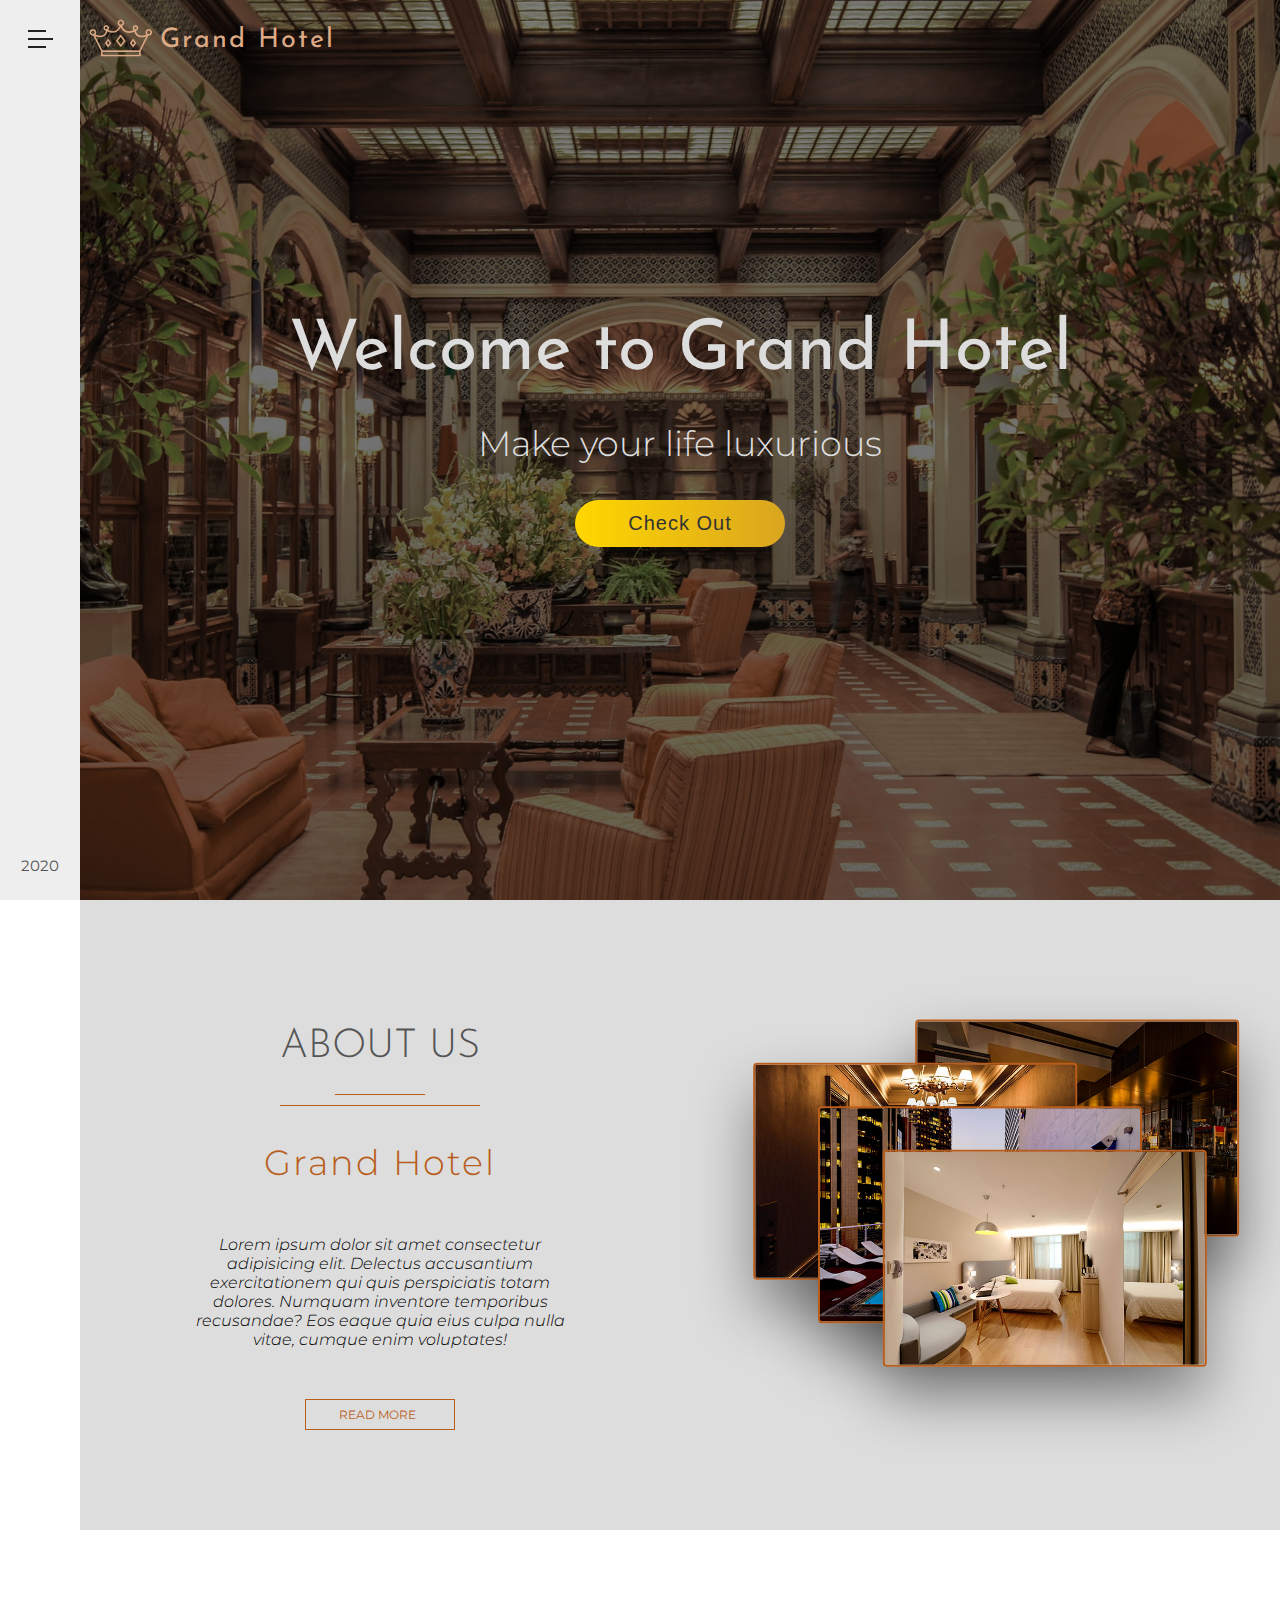
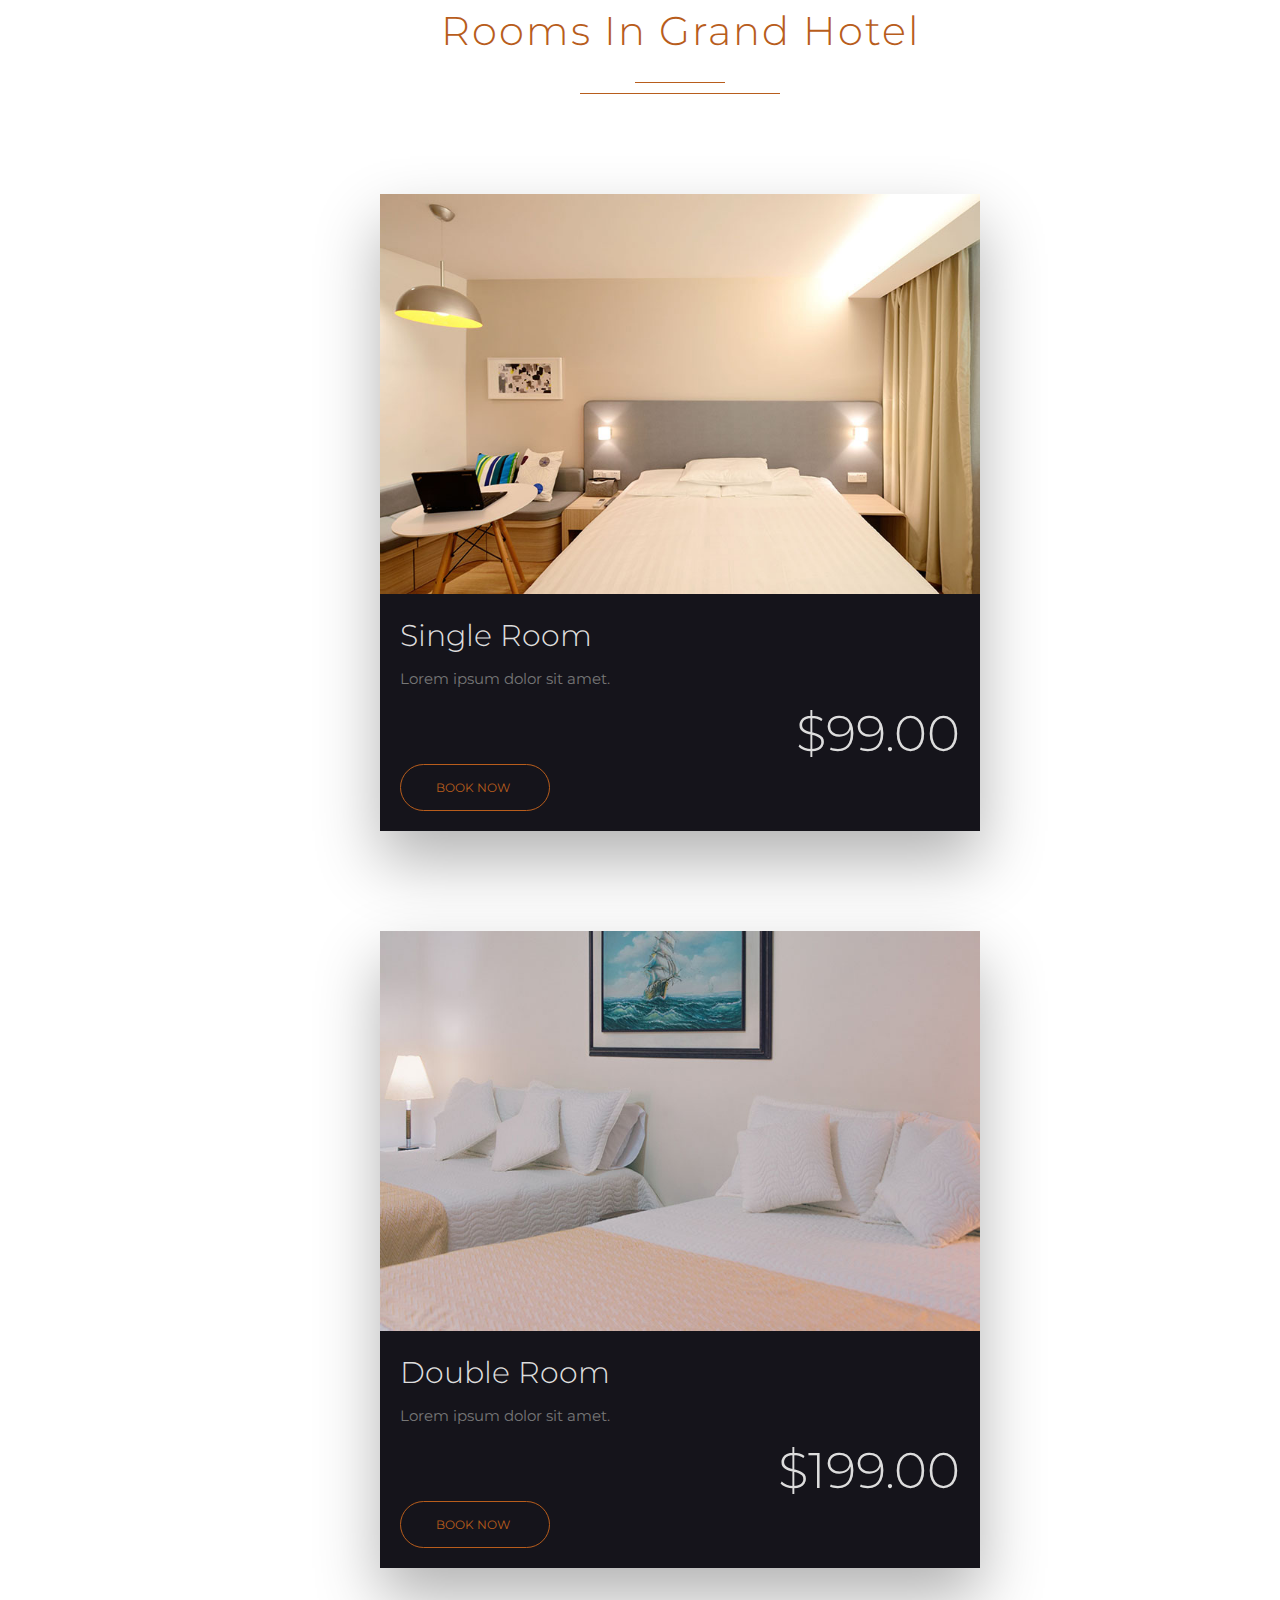
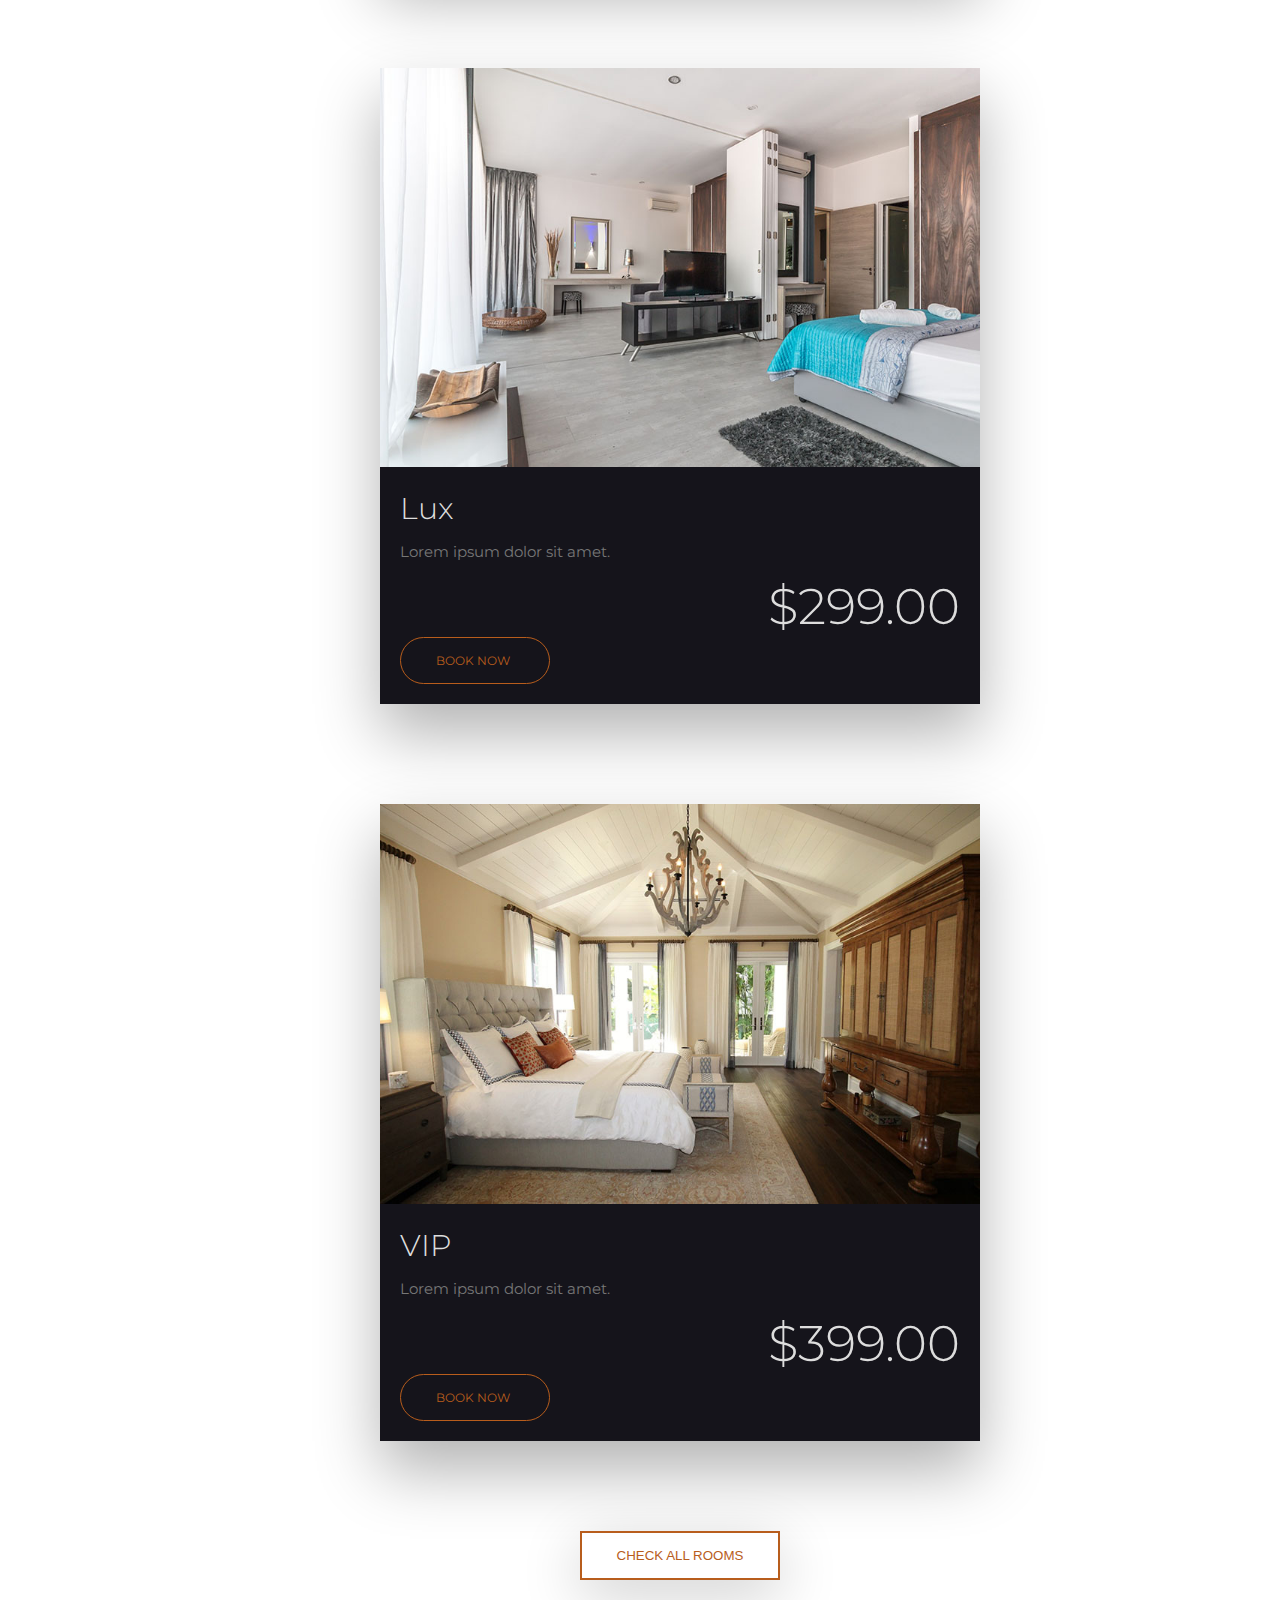
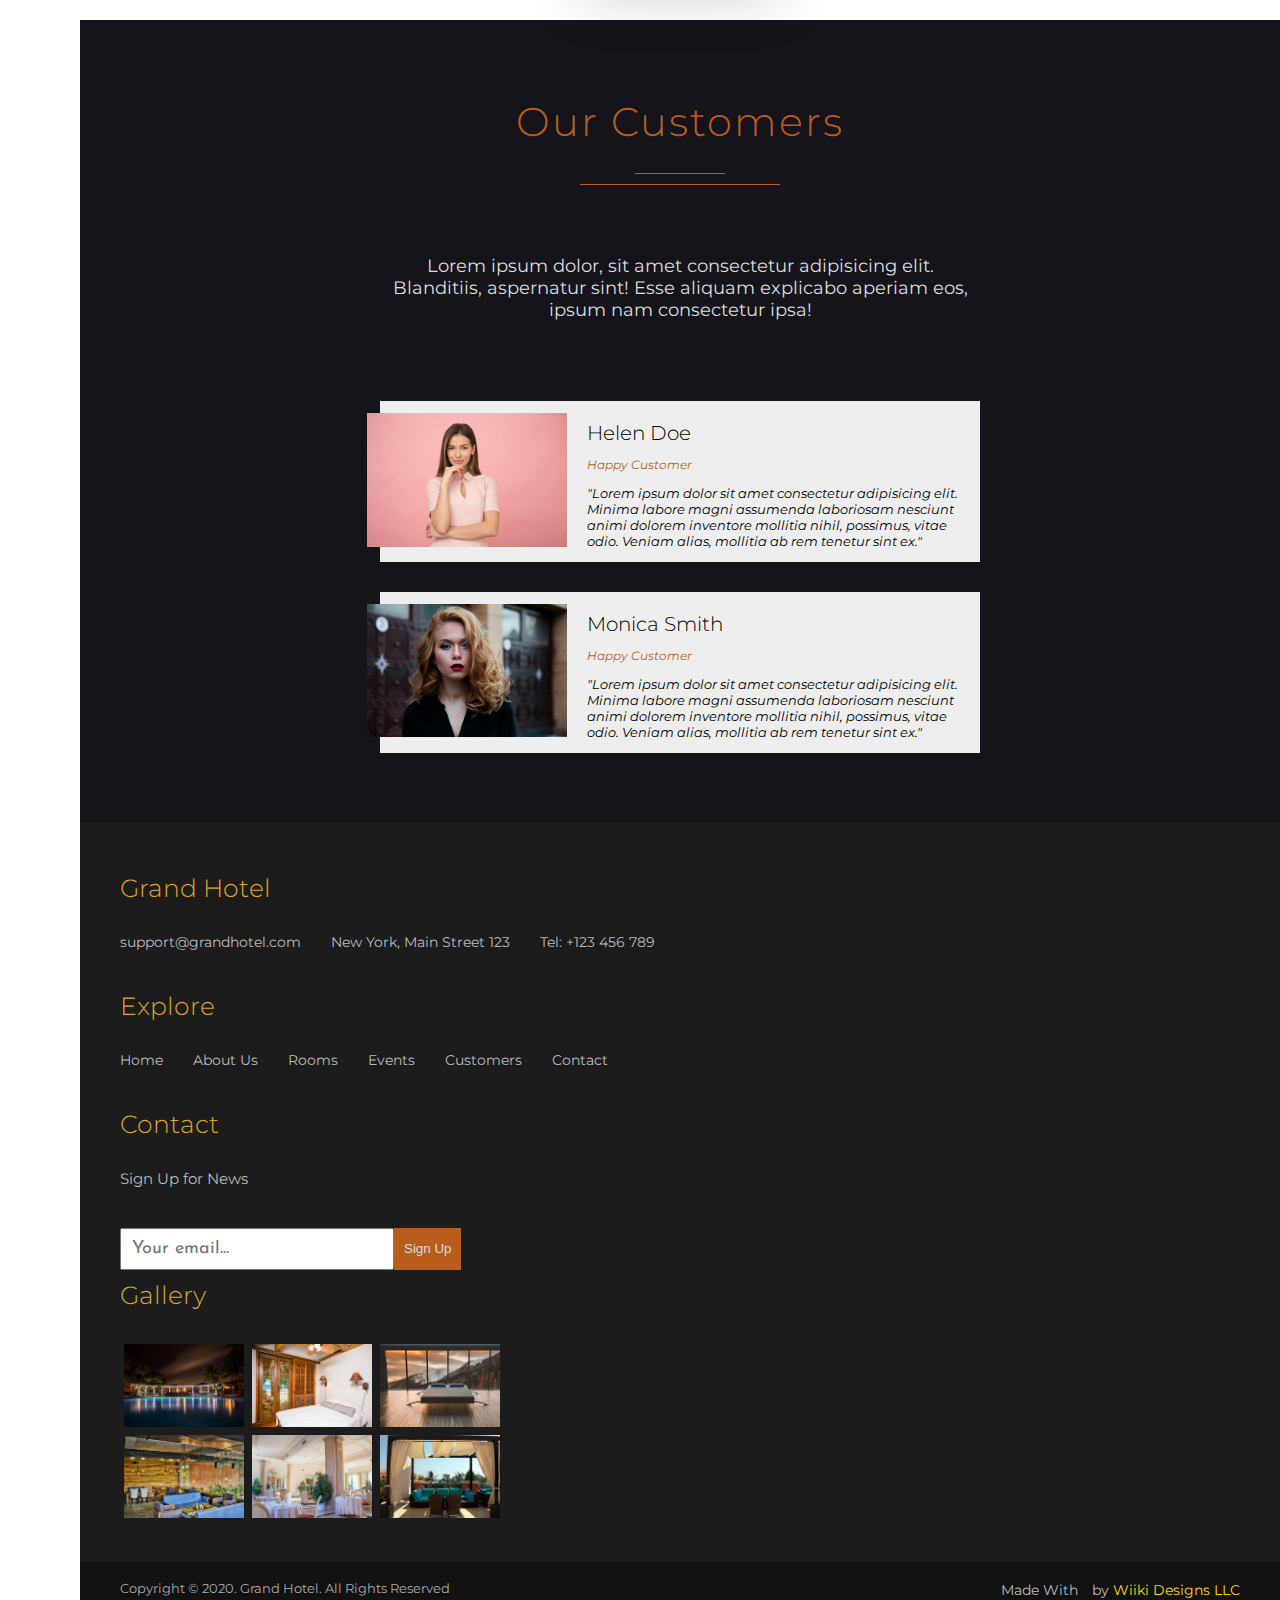
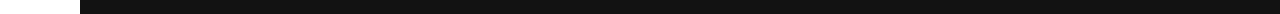
<file: GrandHotel/home/index.html>
<!DOCTYPE html>
<html lang="en">
<head>
    <meta charset="UTF-8">
    <meta name="viewport" content="width=device-width, initial-scale=1.0">
    <meta http-equiv="X-UA-Compatible" content="ie=edge">
    <title>Grand Hotel</title>
    <link rel="shortcut icon" type="image/png" href="img/crown.png">
    <link rel="stylesheet" href="https://use.fontawesome.com/releases/v5.2.0/css/all.css" integrity="sha384-hWVjflwFxL6sNzntih27bfxkr27PmbbK/iSvJ+a4+0owXq79v+lsFkW54bOGbiDQ" crossorigin="anonymous">
    <link href="https://fonts.googleapis.com/css?family=Montserrat:100,100i,200,200i,300,300i,400,400i,500,500i,600,600i,700" rel="stylesheet">
    <link href="https://fonts.googleapis.com/css?family=Josefin+Sans:100,100i,300,300i,400,400i,600,600i,700,700i" rel="stylesheet">
    <link rel="stylesheet" href="css/style.css">
</head>
<body>

    <!-- navbar  -->
    <div class="navbar">

        <input type="checkbox" class="checkbox" id="click" hidden>

        <!-- sidebar -->
        <div class="sidebar">
            <label for="click">
                <div class="menu-icon">
                    <div class="line line-1"></div>
                    <div class="line line-2"></div>
                    <div class="line line-3"></div>
                </div>
            </label>

            <ul class="social-icons-list">
                <li>
                    <a href="#" class="social-link"><i class="fab fa-facebook-f"></i></a>
                </li>
                <li>
                    <a href="#" class="social-link"><i class="fab fa-twitter"></i></a>
                </li>
                <li>
                    <a href="#" class="social-link"><i class="fab fa-google-plus-g"></i></a>
                </li>
                <li>
                    <a href="#" class="social-link"><i class="fab fa-instagram"></i></a>
                </li>
            </ul>

            <div class="year">
                <p>2020</p>
            </div>
        </div>
        <!-- end of sidebar -->

        <!-- navigation -->
        <nav class="navigation">
            <div class="navigation-header">
                <h1 class="navigation-heading">Grand Hotel</h1>

                <form class="navigation-search">
                    <input type="text" class="navigation-search-input" placeholder="Search...">
                    <button class="navigation-search-btn">
                        <i class="fas fa-search"></i>
                    </button>
                </form>
            </div>

            <ul class="navigation-list">
                <li class="navigation-item">
                    <a href="#home-section" class="navigation-link">home</a>
                </li>
                <li class="navigation-item">
                    <a href="#about-us-section" class="navigation-link">about us</a>
                </li>
                <li class="navigation-item">
                    <a href="#rooms-section" class="navigation-link">rooms</a>
                </li>
                <li class="navigation-item">
                    <a href="../pages/events.html" class="navigation-link">events</a>
                </li>
                <li class="navigation-item">
                    <a href="#customers-section" class="navigation-link">customers</a>
                </li>
                <li class="navigation-item">
                    <a href="#footer" class="navigation-link">contact</a>
                </li>
            </ul>

            <div class="copyright">
                <p>&copy; 2020. Grand Hotel. All Rights Reserved Wiiki Designs</p>
            </div>
        </nav>
        <!-- end of navigation -->
    </div>
    <!-- end of navbar  -->

    <!-- header -->
    <header class="header">
        <div class="brand">
            <div>
                <img src="img/crown.png" width="80">
            </div>
            <h3 class="hotel-heading">Grand Hotel</h3>
        </div>

        <div id="home-section" class="banner">
            <h1 class="banner-heading">Welcome to Grand Hotel</h1>
            <p class="banner-paragraph">Make your life luxurious</p>
            <button class="banner-button">Check Out</button>
        </div>
    </header>
    <!-- end of header -->

    <!-- about us -->
    <section id="about-us-section" class="about-us">
        <div class="about-us-content">
            <h1 class="about-us-heading">About Us</h1>
            <div class="underline">
                <div class="small-underline"></div>
                <div class="big-underline"></div>
            </div>
            <h3 class="sub-heading">Grand Hotel</h3>
            <p class="about-us-paragraph">Lorem ipsum dolor sit amet consectetur adipisicing elit. Delectus accusantium exercitationem qui quis perspiciatis totam dolores. Numquam inventore temporibus recusandae? Eos eaque quia eius culpa nulla vitae, cumque enim voluptates!</p>
            <button class="about-us-btn">
                Read More
                <i class="fas fa-angle-double-right btn-arrow"></i>
            </button>
        </div>

        <div class="about-us-images">
            <img src="img/about-us-img-1.jpeg" class="image image-1">
            <img src="img/about-us-img-2.jpeg" class="image image-2">
            <img src="img/about-us-img-3.jpeg" class="image image-3">
            <img src="img/about-us-img-4.jpeg" class="image image-4">
        </div>
    </section>
    <!-- end of about us -->

    <!-- rooms -->
    <section id="rooms-section" class="rooms">
        <div class="common-header">
            <h1 class="common-heading">Rooms In Grand Hotel</h1>
            <div class="underline">
                <div class="small-underline"></div>
                <div class="big-underline"></div>
            </div>
        </div>

        <div class="rooms-cards-wrapper">
            <div class="room-card">
                <img src="img/single-room.jpeg" class="room-img">
                <div class="room-card-content">
                    <h4 class="room-card-heading">Single Room</h4>
                    <p class="room-card-paragraph">Lorem ipsum dolor sit amet.</p>
                    <p class="room-price">$99.00</p>
                    <button class="room-card-btn">
                        Book Now
                        <i class="fas fa-angle-double-right btn-arrow"></i>
                    </button>
                </div>
            </div>
            <div class="room-card">
                <img src="img/double-room.jpeg" class="room-img">
                <div class="room-card-content">
                    <h4 class="room-card-heading">Double Room</h4>
                    <p class="room-card-paragraph">Lorem ipsum dolor sit amet.</p>
                    <p class="room-price">$199.00</p>
                    <button class="room-card-btn">
                        Book Now
                        <i class="fas fa-angle-double-right btn-arrow"></i>
                    </button>
                </div>
            </div>
            <div class="room-card">
                <img src="img/lux.jpeg" class="room-img">
                <div class="room-card-content">
                    <h4 class="room-card-heading">Lux</h4>
                    <p class="room-card-paragraph">Lorem ipsum dolor sit amet.</p>
                    <p class="room-price">$299.00</p>
                    <button class="room-card-btn">
                        Book Now
                        <i class="fas fa-angle-double-right btn-arrow"></i>
                    </button>
                </div>
            </div>
            <div class="room-card">
                <img src="img/vip.jpeg" class="room-img">
                <div class="room-card-content">
                    <h4 class="room-card-heading">VIP</h4>
                    <p class="room-card-paragraph">Lorem ipsum dolor sit amet.</p>
                    <p class="room-price">$399.00</p>
                    <button class="room-card-btn">
                        Book Now
                        <i class="fas fa-angle-double-right btn-arrow"></i>
                    </button>
                </div>
            </div>
        </div>

        <div class="rooms-btn-wrapper">
            <button class="rooms-btn">Check All Rooms</button>
        </div>
    </section>
    <!-- end of rooms -->

    <!-- customers -->
    <section id="customers-section" class="customers">
        <div class="common-header">
            <h1 class="common-heading">Our Customers</h1>
            <div class="underline">
                <div class="small-underline"></div>
                <div class="big-underline"></div>
            </div>
        </div>

        <p class="customers-paragraph">Lorem ipsum dolor, sit amet consectetur adipisicing elit. Blanditiis, aspernatur sint! Esse aliquam explicabo aperiam eos, ipsum nam consectetur ipsa!</p>

        <div class="customers-card-wrapper">
            <div class="customer-card">
                <div class="customer-image-wrapper">
                    <img src="img/customer-1.jpeg" class="customer-image">
                </div>
                <div class="customer-info">
                    <h3 class="customer-fullname">Helen Doe</h3>
                    <p class="customer-paragraph-1">Happy Customer</p>
                    <p class="customer-paragraph-2">"Lorem ipsum dolor sit amet consectetur adipisicing elit. Minima labore magni assumenda laboriosam nesciunt animi dolorem inventore mollitia nihil, possimus, vitae odio. Veniam alias, mollitia ab rem tenetur sint ex."</p>
                </div>
            </div>
            <div class="customer-card">
                <div class="customer-image-wrapper">
                    <img src="img/customer-2.jpeg" class="customer-image">
                </div>
                <div class="customer-info">
                    <h3 class="customer-fullname">Monica Smith</h3>
                    <p class="customer-paragraph-1">Happy Customer</p>
                    <p class="customer-paragraph-2">"Lorem ipsum dolor sit amet consectetur adipisicing elit. Minima labore magni assumenda laboriosam nesciunt animi dolorem inventore mollitia nihil, possimus, vitae odio. Veniam alias, mollitia ab rem tenetur sint ex."</p>
                </div>
            </div>
        </div>
    </section>
    <!-- end of customers -->

    <!-- footer -->
    <footer id="footer" class="footer">
        <div class="main-part">
            <div class="footer-list-wrapper">
                <h3 class="footer-heading">Grand Hotel</h3>
                <ul class="footer-list">
                    <li class="footer-list-item">
                        <a href="#" class="footer-list-link">
                            support@grandhotel.com
                        </a>
                    </li>
                    <li class="footer-list-item">
                        <a href="#" class="footer-list-link">
                            New York, Main Street 123
                        </a>
                    </li>
                    <li class="footer-list-item">
                        <a href="#" class="footer-list-link">
                            Tel: +123 456 789
                        </a>
                    </li>
                </ul>
            </div>

            <div class="footer-list-wrapper">
                <h3 class="footer-heading">Explore</h3>
                <ul class="footer-list">
                    <li class="footer-list-item">
                        <a href="#" class="footer-list-link">
                            Home
                        </a>
                    </li>
                    <li class="footer-list-item">
                        <a href="#" class="footer-list-link">
                            About Us
                        </a>
                    </li>
                    <li class="footer-list-item">
                        <a href="#" class="footer-list-link">
                           Rooms
                        </a>
                    </li>
                    <li class="footer-list-item">
                        <a href="#" class="footer-list-link">
                           Events
                        </a>
                    </li>
                    <li class="footer-list-item">
                        <a href="#" class="footer-list-link">
                            Customers
                        </a>
                    </li>
                    <li class="footer-list-item">
                        <a href="#" class="footer-list-link">
                            Contact
                        </a>
                    </li>
                </ul>
            </div>

            <div class="contact">
                <h3 class="footer-heading">Contact</h3>
                <p>Sign Up for News</p>
                <form class="footer-form">
                    <input type="text" class="footer-input" placeholder="Your email...">
                    <button class="footer-btn">Sign Up</button>
                </form>
            </div>

            <div class="gallery">
                <h3 class="footer-heading">Gallery</h3>
                <div class="gallery-images">
                    <div class="image-wrapper">
                        <img src="img/gallery-img-1.jpeg" class="footer-image">
                    </div>
                    <div class="image-wrapper">
                        <img src="img/gallery-img-2.jpeg" class="footer-image">
                    </div>
                    <div class="image-wrapper">
                        <img src="img/gallery-img-3.jpeg" class="footer-image">
                    </div>
                    <div class="image-wrapper">
                        <img src="img/gallery-img-4.jpeg" class="footer-image">
                    </div>
                    <div class="image-wrapper">
                        <img src="img/gallery-img-5.jpeg" class="footer-image">
                    </div>
                    <div class="image-wrapper">
                        <img src="img/gallery-img-6.jpeg" class="footer-image">
                    </div>
                </div>
            </div>
        </div>

        <div class="creator-part">
            <div class="copyright-text">
                <p>Copyright &copy; 2020. Grand Hotel. All Rights Reserved</p>
            </div>

            <div class="text-right">
                <p>Made With <i class="fas fa-heart"></i> by <span>Wiiki Designs LLC</span></p>
            </div>
        </div>
    </footer>
    <!-- end of footer -->
</body>
</html>
</file>
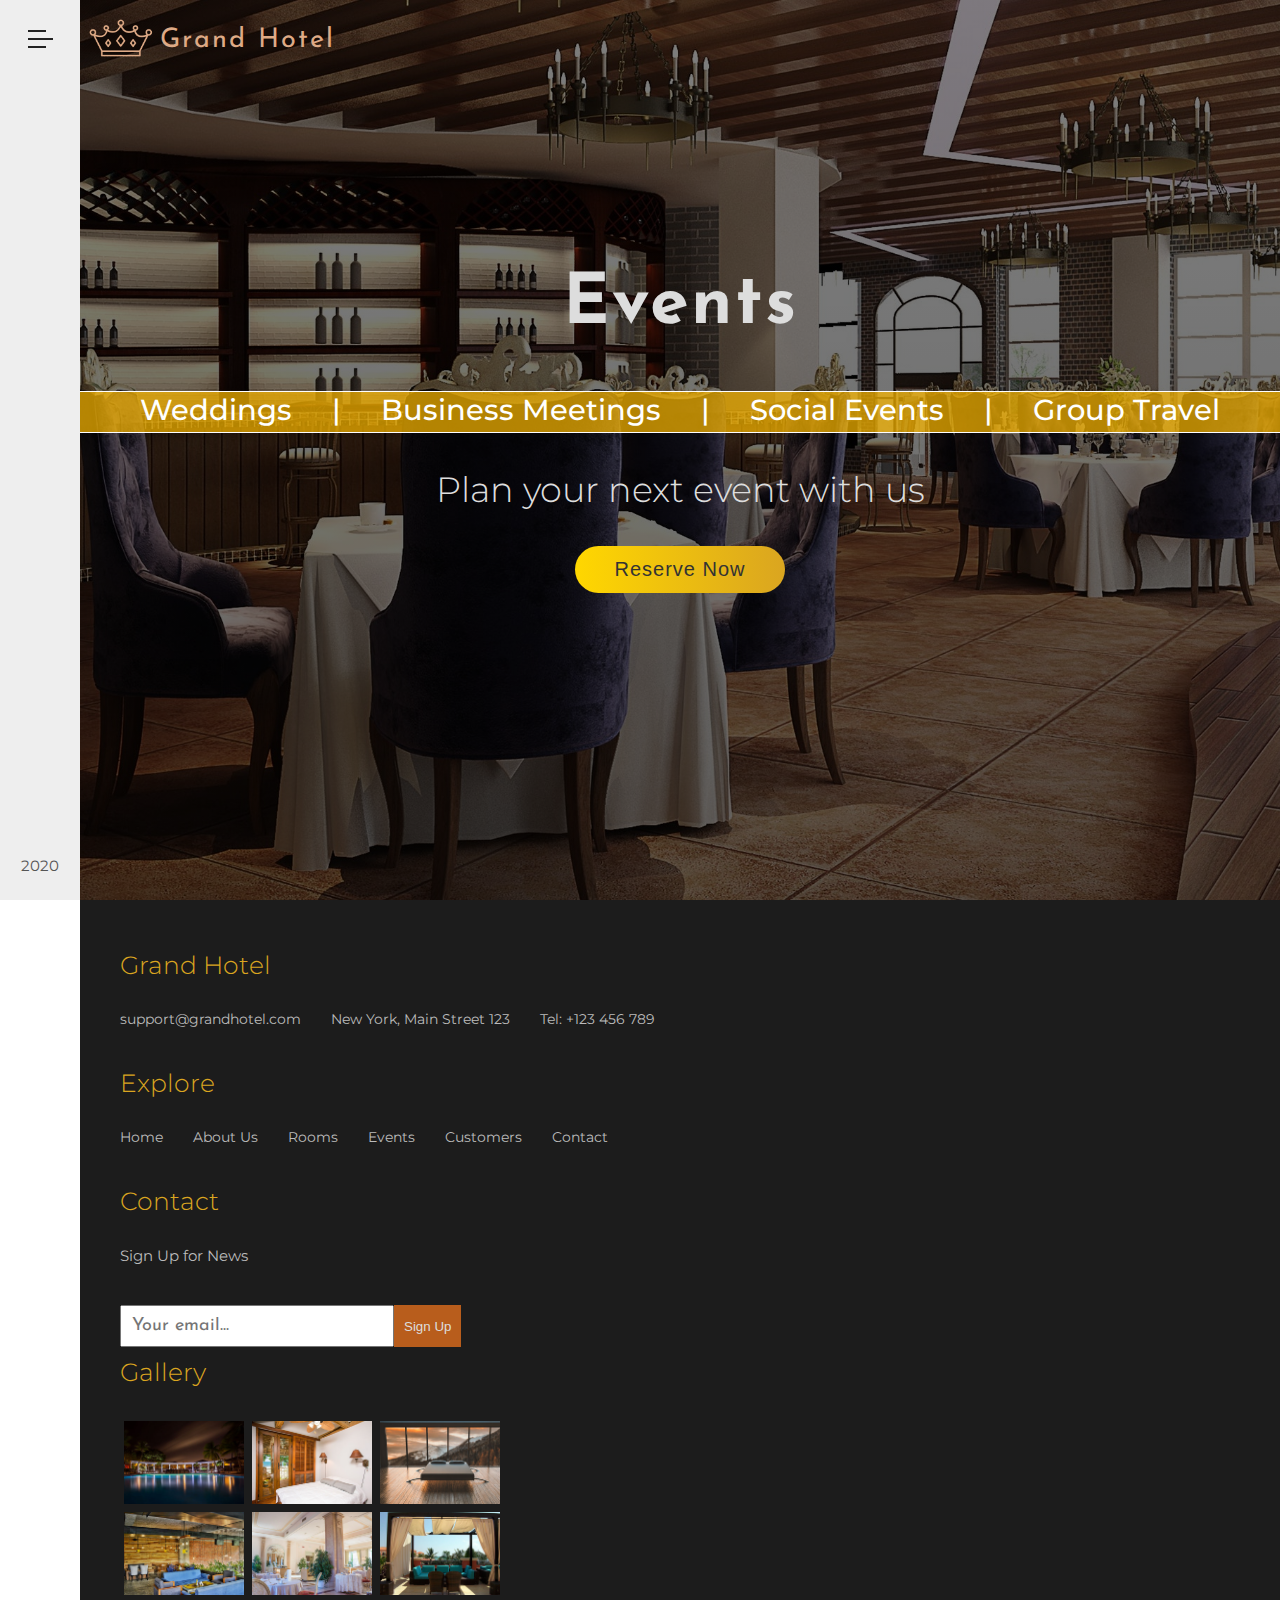
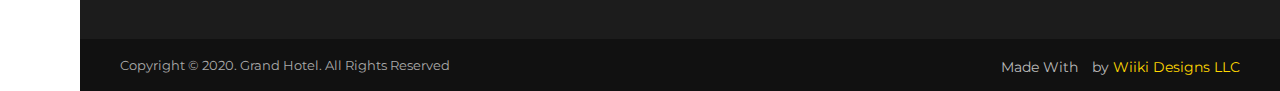
<file: GrandHotel/pages/events.html>
<!DOCTYPE html>
<html lang="en">
<head>
    <meta charset="UTF-8">
    <meta name="viewport" content="width=device-width, initial-scale=1.0">
    <meta http-equiv="X-UA-Compatible" content="ie=edge">
    <title>Grand Hotel</title>
    <link rel="shortcut icon" type="image/png" href="img/crown.png">
    <link rel="stylesheet" href="https://use.fontawesome.com/releases/v5.2.0/css/all.css" integrity="sha384-hWVjflwFxL6sNzntih27bfxkr27PmbbK/iSvJ+a4+0owXq79v+lsFkW54bOGbiDQ" crossorigin="anonymous">
    <link href="https://fonts.googleapis.com/css?family=Montserrat:100,100i,200,200i,300,300i,400,400i,500,500i,600,600i,700" rel="stylesheet">
    <link href="https://fonts.googleapis.com/css?family=Josefin+Sans:100,100i,300,300i,400,400i,600,600i,700,700i" rel="stylesheet">
    <link rel="stylesheet" href="css/style.css">
</head>
<body>
  <!-- navbar  -->
  <div class="navbar">

      <input type="checkbox" class="checkbox" id="click" hidden>

      <!-- sidebar -->
      <div class="sidebar">
          <label for="click">
              <div class="menu-icon">
                  <div class="line line-1"></div>
                  <div class="line line-2"></div>
                  <div class="line line-3"></div>
              </div>
          </label>

          <ul class="social-icons-list">
              <li>
                  <a href="#" class="social-link"><i class="fab fa-facebook-f"></i></a>
              </li>
              <li>
                  <a href="#" class="social-link"><i class="fab fa-twitter"></i></a>
              </li>
              <li>
                  <a href="#" class="social-link"><i class="fab fa-google-plus-g"></i></a>
              </li>
              <li>
                  <a href="#" class="social-link"><i class="fab fa-instagram"></i></a>
              </li>
          </ul>

          <div class="year">
              <p>2020</p>
          </div>
      </div>
      <!-- end of sidebar -->

      <!-- navigation -->
      <nav class="navigation">
          <div class="navigation-header">
              <h1 class="navigation-heading">Grand Hotel</h1>

              <form class="navigation-search">
                  <input type="text" class="navigation-search-input" placeholder="Search...">
                  <button class="navigation-search-btn">
                      <i class="fas fa-search"></i>
                  </button>
              </form>
          </div>

          <ul class="navigation-list">
              <li class="navigation-item">
                  <a href="../home/index.html" class="navigation-link">back</a>
              </li>

          </ul>

          <div class="copyright">
              <p>&copy; 2020. Grand Hotel. All Rights Reserved Wiiki Designs</p>
          </div>
      </nav>
      <!-- end of navigation -->
  </div>
  <!-- end of navbar  -->

  <!-- header -->
  <header class="header">
      <div class="brand">
          <div>
              <img src="img/crown.png" width="80">
          </div>
          <h3 class="hotel-heading">Grand Hotel</h3>
      </div>

      <div id="home-section" class="banner">
          <h1 class="banner-heading">Events</h1>
  <div class="box">
          <ul class="event-banner-list">
            <li class="event-li">Weddings</li>
            <li class="event-li">|</li>
          <li class="event-li">Business Meetings</li>
            <li class="event-li">|</li>
          <li class="event-li">Social Events</li>
          <li class="event-li">|</li>
          <li class="event-li">Group Travel</li></ul>
</div>
          <p class="banner-paragraph-2">Plan your next event with us</p>
          <button class="banner-button">Reserve Now</button>
      </div>
  </header>
  <!-- end of header -->


  <!-- footer -->
  <footer id="footer" class="footer">
      <div class="main-part">
          <div class="footer-list-wrapper">
              <h3 class="footer-heading">Grand Hotel</h3>
              <ul class="footer-list">
                  <li class="footer-list-item">
                      <a href="#" class="footer-list-link">
                          support@grandhotel.com
                      </a>
                  </li>
                  <li class="footer-list-item">
                      <a href="#" class="footer-list-link">
                          New York, Main Street 123
                      </a>
                  </li>
                  <li class="footer-list-item">
                      <a href="#" class="footer-list-link">
                          Tel: +123 456 789
                      </a>
                  </li>
              </ul>
          </div>

          <div class="footer-list-wrapper">
              <h3 class="footer-heading">Explore</h3>
              <ul class="footer-list">
                  <li class="footer-list-item">
                      <a href="#" class="footer-list-link">
                          Home
                      </a>
                  </li>
                  <li class="footer-list-item">
                      <a href="#" class="footer-list-link">
                          About Us
                      </a>
                  </li>
                  <li class="footer-list-item">
                      <a href="#" class="footer-list-link">
                         Rooms
                      </a>
                  </li>
                  <li class="footer-list-item">
                      <a href="#" class="footer-list-link">
                         Events
                      </a>
                  </li>
                  <li class="footer-list-item">
                      <a href="#" class="footer-list-link">
                          Customers
                      </a>
                  </li>
                  <li class="footer-list-item">
                      <a href="#" class="footer-list-link">
                          Contact
                      </a>
                  </li>
              </ul>
          </div>

          <div class="contact">
              <h3 class="footer-heading">Contact</h3>
              <p>Sign Up for News</p>
              <form class="footer-form">
                  <input type="text" class="footer-input" placeholder="Your email...">
                  <button class="footer-btn">Sign Up</button>
              </form>
          </div>

          <div class="gallery">
              <h3 class="footer-heading">Gallery</h3>
              <div class="gallery-images">
                  <div class="image-wrapper">
                      <img src="img/gallery-img-1.jpeg" class="footer-image">
                  </div>
                  <div class="image-wrapper">
                      <img src="img/gallery-img-2.jpeg" class="footer-image">
                  </div>
                  <div class="image-wrapper">
                      <img src="img/gallery-img-3.jpeg" class="footer-image">
                  </div>
                  <div class="image-wrapper">
                      <img src="img/gallery-img-4.jpeg" class="footer-image">
                  </div>
                  <div class="image-wrapper">
                      <img src="img/gallery-img-5.jpeg" class="footer-image">
                  </div>
                  <div class="image-wrapper">
                      <img src="img/gallery-img-6.jpeg" class="footer-image">
                  </div>
              </div>
          </div>
      </div>

      <div class="creator-part">
          <div class="copyright-text">
              <p>Copyright &copy; 2020. Grand Hotel. All Rights Reserved</p>
          </div>

          <div class="text-right">
              <p>Made With <i class="fas fa-heart"></i> by <span>Wiiki Designs LLC</span></p>
          </div>
      </div>
  </footer>
  <!-- end of footer -->
</body>
</html>
</file>
<file: GrandHotel/home/css/style.css>
html {
    font-size: 62.5%;
    box-sizing: border-box;
}

body {
    margin: 0;
    padding: 0;
    font-family: 'Montserrat', sans-serif;
}
/* end of common styles */

/* navbar */
/* sidebar */
.sidebar {
    width: 8rem;
    height: 100%;
    background-color: #eee;
    position: fixed;
    display: flex;
    flex-direction: column;
    justify-content: space-between;
    align-items: center;
    z-index: 10;
}

.menu-icon {
    margin-top: 3rem;
    cursor: pointer;
}

.line {
    height: .2rem;
    width: 2.5rem;
    background-color: #222;
    margin-bottom: .6rem;
}

.line-1, .line-3 {
    width: 1.8rem;
    transition: all .4s;
}

.menu-icon:hover .line {
    width: 2.5rem;
}

.social-icons-list {
    list-style: none;
    padding: 0;
    height: 25rem;
    display: flex;
    flex-direction: column;
    justify-content: space-evenly;
    align-items: center;
}

.social-link {
    font-size: 2rem;
    color: #777;
    transition: color .3s;
}

.social-link:hover {
    color: #deaa86;
}

.year {
    margin-bottom: 1rem;
    font-size: 1.5rem;
    color: #555;
}
/* end of sidebar */

/* navigation */
.navigation {
    position: fixed;
    left: -32rem;
    width: 40rem;
    height: 100%;
    background: linear-gradient(to top, rgba(34, 32, 41, 1), rgba(34, 32, 41, .8)) ,url(../img/nav-bg.jpeg) center no-repeat;
    background-size: cover;
    display: flex;
    flex-direction: column;
    justify-content: space-between;
    align-items: center;
    transition: left .8s cubic-bezier(1, 0, 0, 1);
    z-index: 5;
}

.navigation-heading {
    font-family: 'Josefin Sans', sans-serif;
    font-size: 3.5rem;
    font-weight: 300;
    letter-spacing: .2rem;
    color: #deaa86;
    text-align: center;
}

.navigation-search {
    position: relative;
}

.navigation-search-input {
    width: 30rem;
    padding: 1rem 2rem;
    background-color: rgba(0, 0, 0, .3);
    font-family: 'Josefin Sans', sans-serif;
    font-size: 1.6rem;
    color: #deaa86;
    letter-spacing: .1rem;
    outline: none;
    border: .1rem solid #555;
    border-radius: 10rem;
    transition: background-color .3s;
}

.navigation-search-input:focus {
    background-color: rgba(0, 0, 0, .1);
}

.navigation-search-btn {
    border: none;
    background-color: transparent;
    color: #deaa86;
    font-size: 1.7rem;
    position: absolute;
    top: 1rem;
    right: 1rem;
    cursor: pointer;
}

.navigation-search-btn:focus {
    outline: none;
}

.navigation-list {
    list-style: none;
    padding: 0;
    height: 28rem;
    display: flex;
    flex-direction: column;
    justify-content: space-between;
    align-items: center;
}

.navigation-item {
    position: relative;
}

.navigation-link {
    color: #fff;
    font-size: 1.6rem;
    font-weight: 400;
    letter-spacing: .1rem;
    text-transform: uppercase;
    text-decoration: none;
    transition: color .5s;
}

.navigation-link::before {
    content: "";
    width: 0rem;
    height: .1rem;
    background-color: #deaa86;
    position: absolute;
    top: 1rem;
    left: -4rem;
    transition: width .5s cubic-bezier(1, 0, 0, 1);
}

.navigation-link::after {
    content: "";
    width: 0rem;
    height: .1rem;
    background-color: #deaa86;
    position: absolute;
    top: 1rem;
    right: -4rem;
    transition: width .5s cubic-bezier(1, 0, 0, 1);
}

.navigation-link:hover {
    color: #deaa86;
}

.navigation-link:hover::before,
.navigation-link:hover::after {
    width: 3rem;
}

.copyright {
    color: #fff;
    font-size: 1.2rem;
    margin-bottom: 1.5rem;
}

.checkbox:checked ~ .navigation {
    left: 8rem;
}

.checkbox:checked ~ .sidebar .line-1 {
    transform: rotate(-405deg) translate(-5px, 6px);
    width: 2.5rem;
}

.checkbox:checked ~ .sidebar .line-2 {
    opacity: 0;
}

.checkbox:checked ~ .sidebar .line-3 {
    transform: rotate(405deg) translate(-5px, -6px);
    width: 2.5rem;
}
/* end of navigation */
/* end of navbar */

/* header */
.header {
    margin-left: 8rem;
    height: 100vh;
    background: linear-gradient(to top, rgba(0, 0, 0, .6), rgba(0, 0, 0, .5)), url(../img/header-1.jpeg) center no-repeat;
    background-size: cover;
}

.brand {
    display: flex;
    cursor: pointer;
}

.hotel-heading {
    font-family: 'Josefin Sans', sans-serif;
    font-size: 2.7rem;
    font-weight: 400;
    color: #deaa86;
    letter-spacing: .2rem;
}

.banner {
    color: #ddd;
    height: 65rem;
    width: auto;
    display: flex;
    flex-direction: column;
    align-items: center;
    justify-content: center;
}

.banner-heading {
    font-family: 'Josefin Sans', sans-serif;
    font-size: 7rem;
    font-weight: 400;
    margin-bottom: 0;
    animation: anim 2s;
}

.banner-paragraph {
    font-size: 3.5rem;
    font-weight: 300;
    animation: anim 1.5s .5s backwards;
}

.banner-button {
    width: 21rem;
    padding: 1.2rem 2rem;
    font-size: 2rem;
    color: #333;
    letter-spacing: .1rem;
    border: none;
    border-radius: 10rem;
    outline: none;
    background: linear-gradient(to right, gold, goldenrod);
    cursor: pointer;
    animation: anim 1s 1s backwards;
}

.banner-button:hover {
    background: linear-gradient(to left, gold, goldenrod);
}

.banner-button:active {
    transform: translateY(.2rem);
}

@keyframes anim {
    0% {
        opacity: 0;
    }
    100% {
        opacity: 1;
    }
}
/* end of header */

/* about us */
.about-us {
    margin-left: 8rem;
    display: flex;
    background-color: #ddd;
}

.about-us-content {
    flex: 0 1 50%;
    display: flex;
    flex-direction: column;
    justify-content: center;
    align-items: center;
    padding: 10rem;
    box-sizing: border-box;
}

.about-us-heading {
    font-family: 'Josefin Sans', sans-serif;
    font-size: 4rem;
    font-weight: 300;
    text-transform: uppercase;
    color: #555;
}



.sub-heading {
    font-size: 3.5rem;
    font-weight: 300;
    letter-spacing: .2rem;
    color: #b85d1c;
}

.about-us-paragraph {
    font-size: 1.6rem;
    font-style: italic;
    font-weight: 300;
    text-align: center;
    margin-bottom: 5rem;
}

.about-us-btn {
    width: 15rem;
    padding: .7rem .5rem;
    font-family: 'Montserrat', sans-serif;
    font-size: 1.2rem;
    text-transform: uppercase;
    color: #b85d1c;
    background-color: transparent;
    border: .1rem solid #b85d1c;
    outline: none;
    cursor: pointer;
}

.btn-arrow {
    margin-left: .5rem;
    transition: margin-left .4s;
}

.about-us-btn:hover .btn-arrow {
    margin-left: 1.5rem;
}

.about-us-images {
    flex: 1 1;
    position: relative;
}

.image {
    width: 32rem;
    position: absolute;
    top: 50%;
    left: 50%;
    box-shadow: 0 3rem 6rem rgba(0, 0, 0, .4);
    border-radius: .4rem;
    border: .2rem solid #b85d1c;
}

.image-1 {
    transform: translate(-20%, -90%);
}

.image-2 {
    transform: translate(-70%, -70%);
}

.image-3 {
    transform: translate(-50%, -50%);
}

.image-4 {
    transform: translate(-30%, -30%);
}
/* end of about us */

/* common header */
.common-header {
    padding: 5rem;
    text-align: center;
    color: #b85d1c;
}

.common-heading {
    font-size: 4rem;
    font-weight: 300;
    letter-spacing: .2rem;
}

.small-underline {
    width: 9rem;
    height: .1rem;
    margin: 0 auto 1rem auto;
    background-color: #b85d1c;
}

.big-underline {
    width: 20rem;
    height: .1rem;
    margin: auto;
    background-color: #b85d1c;
}
/* end of common header */

/* rooms */
.rooms {
    margin-left: 8rem;
}

.rooms-cards-wrapper {
    display: flex;
    flex-wrap: wrap;
    justify-content: center;
}

.room-card {
    width: 60rem;
    margin: 5rem;
    background-color: #15141b;
    box-shadow: 0 3rem 6rem rgba(0, 0, 0, .3);
}

.room-img {
    width: 100%;
}

.room-card-content {
    color: #ddd;
    padding: 2rem;
}

.room-card-heading {
    margin: 0;
    font-size: 3rem;
    font-weight: 300;
}

.room-card-paragraph {
    font-size: 1.5rem;
    color: #777;
}

.room-price {
    font-size: 5rem;
    font-weight: 300;
    text-align: right;
    margin: 0;
}

.room-card-btn {
    width: 15rem;
    padding: 1.5rem 1rem;
    font-family: 'Montserrat', sans-serif;
    font-size: 1.2rem;
    text-transform: uppercase;
    color: #b85d1c;
    background-color: transparent;
    border: .1rem solid #b85d1c;
    border-radius: 10rem;
    outline: none;
    cursor: pointer;
}

.rooms-btn-wrapper {
    text-align: center;
}

.rooms-btn {
    width: 20rem;
    padding: 1.5rem 1rem;
    margin: 4rem 0;
    background-color: transparent;
    text-transform: uppercase;
    color: #b85d1c;
    border: .2rem solid #b85d1c;
    outline: none;
    cursor: pointer;
    box-shadow: 0 1.5rem 6rem rgba(0, 0, 0, .2);
    transition: all .2s;
}

.rooms-btn:hover {
    color: #ddd;
    background-color: #b85d1c;
}
/* end of rooms */

/* customers */
.customers {
    margin-left: 8rem;
    padding-bottom: 7rem;
    background-color: #15141b;
}

.customers-paragraph {
    font-size: 1.8rem;
    color: #ddd;
    width: 50%;
    margin: 2rem auto 8rem auto;
    text-align: center;
}

.customers-card-wrapper {
    display: flex;
    justify-content: space-evenly;
}

.customer-card {
    background-color: #eee;
    width: 60rem;
    display: flex;
}

.customer-image-wrapper {
    margin: auto 0;
}

.customer-image {
    width: 20rem;
    margin-left: -1.3rem;
}

.customer-info {
    padding: 0 2rem;
}

.customer-fullname {
    font-size: 2rem;
    font-weight: 300;
    margin-bottom: 0;
}

.customer-paragraph-1 {
    font-size: 1.2rem;
    font-style: italic;
    color: #b85d1c;
}

.customer-paragraph-2 {
    font-size: 1.3rem;
    font-style: italic;
}
/* end of customers */

/* footer */
.footer {
    margin-left: 8rem;
}

.main-part {
    display: flex;
    justify-content: space-between;
    background-color: #1c1c1c;
    padding: 4rem;
}

.footer-heading {
    font-size: 2.5rem;
    font-weight: 300;
    color: goldenrod;
    margin: 1rem 0 3rem 0;
}

.footer-list {
    list-style: none;
    padding: 0;
}

.footer-list-item {
    margin-bottom: 2rem;
}

.footer-list-link {
    font-size: 1.4rem;
    text-decoration: none;
    color: #bbb;
}

.contact p {
    font-size: 1.5rem;
    color: #bbb;
    margin-bottom: 4rem;
}

.footer-form {
    display: flex;
}

.footer-input {
    width: 25rem;
    padding: 1rem;
    font-family: 'Josefin Sans', sans-serif;
    font-size: 1.8rem;
    color: #444;
    outline: none;
}

.footer-btn {
    padding: 1rem;
    background-color: #b85d1c;
    color: #ddd;
    border: none;
}

.gallery {
    max-width: 45rem;
}

.image-wrapper {
    width: 12rem;
    margin: .4rem;
    overflow: hidden;
}

.footer-image {
    width: 100%;
    height: 100%;
    backface-visibility: hidden;
    transition: all .5s;
}

.gallery-images {
    display: flex;
    flex-wrap: wrap;
}

.footer-image:hover {
    transform: scale(1.3);
    opacity: .8;
}

.creator-part {
    display: flex;
    justify-content: space-between;
    align-items: center;
    background-color: #111;
    padding: 0 4rem;
}

.copyright-text {
    font-size: 1.3rem;
    color: #aaa;
}

.text-right {
    font-size: 1.4rem;
    color: #bbb;
}

.text-right i {
    font-size: 2rem;
    margin: .5rem;
    color: tomato;
}

.text-right span {
    color: gold;
}
/* end of footer */



@media(max-width: 1400px) {
  .customers-card-wrapper {
    flex-direction: column;
    align-items: center;
  }
.customer-card:first-child {
  margin-bottom: 3rem;
}

.main-part {
  flex-direction: column;
}

.footer-list {
  display: flex;
}

.footer-list-item {
  margin-right: 3rem;
}
}


@media(max-width: 1200px) {
    .about-us {
        flex-direction: column;
        padding-bottom: 20rem;
    }

    .about-us-content {
        margin-bottom: 13rem;
    }

    .image {
        width: 25rem;
    }
}

@media(max-width: 900px) {
    .banner {
        text-align: center;
    }

    .banner-heading {
        font-size: 4.7rem;
    }

    .banner-paragraph {
        font-size: 2.6rem;
    }

    .banner-button {
        width: 16rem;
        font-size: 1.5rem;
    }
}

@media(max-width: 750px) {
    .customer-card {
        flex-direction: column;
        width: 20rem;
    }

    .customer-image {
        margin-left: 0;
    }

    .footer-list {
        display: block;
    }

    .creator-part {
        flex-direction: column;
        text-align: center;
    }

    .copyright-text {
        order: 1;
    }
}

@media(max-width: 500px) {
    .navigation {
        width: 28rem;
    }

    .navigation-search-input {
        width: 20rem;
    }

    .hotel-heading {
        font-size: 2rem;
        margin: auto 0;
    }

    .banner {
        height: 100%;
        margin-top: -10rem;
    }

    .banner-heading {
        font-size: 3rem;
    }

    .banner-paragraph {
        font-size: 2rem;
    }

    .about-us {
        padding-bottom: 15rem;
    }

    .about-us-heading {
        font-size: 2.5rem;
        text-align: center;
    }

    .sub-heading {
        font-size: 2rem;
        text-align: center;
    }

    .about-us-content {
        padding: 5rem;
    }

    .image {
        width: 13rem;
    }

    .common-heading {
        font-size: 2rem;
    }

    .small-underline {
        width: 5rem;
    }

    .big-underline {
        width: 12rem;
    }

    .room-card-heading {
        font-size: 1.5rem;
    }

    .room-price {
        font-size: 2.5rem;
        margin-bottom: 1.5rem;
        text-align: left;
    }

    .room-card-btn {
        width: 12rem;
        padding: 1rem .5rem;
        font-size: 1rem;
    }

    .customers-paragraph {
        font-size: 1.4rem;
        width: 80%;
    }

    .main-part {
        padding: 2rem;
    }

    .footer-input {
        width: 12rem;
    }

    .image-wrapper {
        width: 9rem;
    }
}
</file>
<file: GrandHotel/pages/css/style.css>
html {
    font-size: 62.5%;
    box-sizing: border-box;
}

body {
    margin: 0;
    padding: 0;
    font-family: 'Montserrat', sans-serif;
}
/* end of common styles */

/* navbar */
/* sidebar */
.sidebar {
    width: 8rem;
    height: 100%;
    background-color: #eee;
    position: fixed;
    display: flex;
    flex-direction: column;
    justify-content: space-between;
    align-items: center;
    z-index: 10;
}

.menu-icon {
    margin-top: 3rem;
    cursor: pointer;
}

.line {
    height: .2rem;
    width: 2.5rem;
    background-color: #222;
    margin-bottom: .6rem;
}

.line-1, .line-3 {
    width: 1.8rem;
    transition: all .4s;
}

.menu-icon:hover .line {
    width: 2.5rem;
}

.social-icons-list {
    list-style: none;
    padding: 0;
    height: 25rem;
    display: flex;
    flex-direction: column;
    justify-content: space-evenly;
    align-items: center;
}

.social-link {
    font-size: 2rem;
    color: #777;
    transition: color .3s;
}

.social-link:hover {
    color: #deaa86;
}

.year {
    margin-bottom: 1rem;
    font-size: 1.5rem;
    color: #555;
}
/* end of sidebar */

/* navigation */
.navigation {
    position: fixed;
    left: -32rem;
    width: 40rem;
    height: 100%;
    background: linear-gradient(to top, rgba(34, 32, 41, 1), rgba(34, 32, 41, .8)) ,url(../img/nav-bg.jpeg) center no-repeat;
    background-size: cover;
    display: flex;
    flex-direction: column;
    justify-content: space-between;
    align-items: center;
    transition: left .8s cubic-bezier(1, 0, 0, 1);
    z-index: 5;
}

.navigation-heading {
    font-family: 'Josefin Sans', sans-serif;
    font-size: 3.5rem;
    font-weight: 300;
    letter-spacing: .2rem;
    color: #deaa86;
    text-align: center;
}

.navigation-search {
    position: relative;
}

.navigation-search-input {
    width: 30rem;
    padding: 1rem 2rem;
    background-color: rgba(0, 0, 0, .3);
    font-family: 'Josefin Sans', sans-serif;
    font-size: 1.6rem;
    color: #deaa86;
    letter-spacing: .1rem;
    outline: none;
    border: .1rem solid #555;
    border-radius: 10rem;
    transition: background-color .3s;
}

.navigation-search-input:focus {
    background-color: rgba(0, 0, 0, .1);
}

.navigation-search-btn {
    border: none;
    background-color: transparent;
    color: #deaa86;
    font-size: 1.7rem;
    position: absolute;
    top: 1rem;
    right: 1rem;
    cursor: pointer;
}

.navigation-search-btn:focus {
    outline: none;
}

.navigation-list {
    list-style: none;
    padding: 0;
    height: 28rem;
    display: flex;
    flex-direction: column;
    justify-content: space-between;
    align-items: center;
}

.navigation-item {
    position: relative;
}

.navigation-link {
    color: #fff;
    font-size: 1.6rem;
    font-weight: 400;
    letter-spacing: .1rem;
    text-transform: uppercase;
    text-decoration: none;
    transition: color .5s;
}

.navigation-link::before {
    content: "";
    width: 0rem;
    height: .1rem;
    background-color: #deaa86;
    position: absolute;
    top: 1rem;
    left: -4rem;
    transition: width .5s cubic-bezier(1, 0, 0, 1);
}

.navigation-link::after {
    content: "";
    width: 0rem;
    height: .1rem;
    background-color: #deaa86;
    position: absolute;
    top: 1rem;
    right: -4rem;
    transition: width .5s cubic-bezier(1, 0, 0, 1);
}

.navigation-link:hover {
    color: #deaa86;
}

.navigation-link:hover::before,
.navigation-link:hover::after {
    width: 3rem;
}

.copyright {
    color: #fff;
    font-size: 1.2rem;
    margin-bottom: 1.5rem;
}

.checkbox:checked ~ .navigation {
    left: 8rem;
}

.checkbox:checked ~ .sidebar .line-1 {
    transform: rotate(-405deg) translate(-5px, 6px);
    width: 2.5rem;
}

.checkbox:checked ~ .sidebar .line-2 {
    opacity: 0;
}

.checkbox:checked ~ .sidebar .line-3 {
    transform: rotate(405deg) translate(-5px, -6px);
    width: 2.5rem;
}
/* end of navigation */
/* end of navbar */

/* header */
.header {
    margin-left: 8rem;
    height: 100vh;
    background: linear-gradient(to top, rgba(0, 0, 0, .6), rgba(0, 0, 0, .5)), url(../img/header-3.jpeg) center no-repeat;
    background-size: cover;
}

.brand {
    display: flex;
    cursor: pointer;
}

.hotel-heading {
    font-family: 'Josefin Sans', sans-serif;
    font-size: 2.7rem;
    font-weight: 400;
    color: #deaa86;
    letter-spacing: .2rem;
}

.banner {
    color: #ddd;
    height: 65rem;
    width: auto;
    display: flex;
    flex-direction: column;
    align-items: center;
    justify-content: center;
}

.banner-heading {
    font-family: 'Josefin Sans', sans-serif;
    font-size: 7rem;
    font-weight: 700;
    margin-bottom: 5rem;
    animation: anim 2s;
    letter-spacing: .2rem;

}

.box {
  height: 40px;
  width: 1200px;
  background-color: rgba(255, 187, 0, .7);
  color: #fff;
  border: 1px solid white;
  justify-content: center;
  align-items: center;
}

.event-banner-list {
    font-size: 2.9rem;
    font-weight: 500;
    animation: anim 1.5s .5s backwards;
    color: white;
    display: block;
    list-style: none;
    justify-content: space-around;
    margin-top: 0;
  }

.event-banner-list li{
  float: left;
  padding: 0 20px 0 20px;
}


/*
ul.event-banner-list {
       width:100%;
       margin:0;
       padding:0;
       list-style:none;
       text-align:center;
       font-family: sans-serif;
   }
   */


/*.event-li {
  display: block;
  float: left;

}
*/

#banner-box {
    width: 1000px;
    padding: 4px;
    border: 12px solid blue;
}

.banner-paragraph-2 {
    font-size: 3.5rem;
    font-weight: 300;
    animation: anim 1.5s .5s backwards;
    z-index: 5;
}

.banner-button {
    width: 21rem;
    padding: 1.2rem 2rem;
    font-size: 2rem;
    color: #333;
    letter-spacing: .1rem;
    border: none;
    border-radius: 10rem;
    outline: none;
    background: linear-gradient(to right, gold, goldenrod);
    cursor: pointer;
    animation: anim 1.25s .5s backwards;
}

.banner-button:hover {
    background: linear-gradient(to left, gold, goldenrod);
}

.banner-button:active {
    transform: translateY(.2rem);
}

@keyframes anim {
    0% {
        opacity: 0;
    }
    100% {
        opacity: 1;
    }
}
/* end of header */




.sub-heading {
    font-size: 3.5rem;
    font-weight: 300;
    letter-spacing: .2rem;
    color: #b85d1c;
}


/* end of about us */

/* common header */
.common-header {
    padding: 5rem;
    text-align: center;
    color: #b85d1c;
}

.common-heading {
    font-size: 4rem;
    font-weight: 300;
    letter-spacing: .2rem;
}

.small-underline {
    width: 9rem;
    height: .1rem;
    margin: 0 auto 1rem auto;
    background-color: #b85d1c;
}

.big-underline {
    width: 20rem;
    height: .1rem;
    margin: auto;
    background-color: #b85d1c;
}
/* end of common header */



/* footer */
.footer {
    margin-left: 8rem;
}

.main-part {
    display: flex;
    justify-content: space-between;
    background-color: #1c1c1c;
    padding: 4rem;
}

.footer-heading {
    font-size: 2.5rem;
    font-weight: 300;
    color: goldenrod;
    margin: 1rem 0 3rem 0;
}

.footer-list {
    list-style: none;
    padding: 0;
}

.footer-list-item {
    margin-bottom: 2rem;
}

.footer-list-link {
    font-size: 1.4rem;
    text-decoration: none;
    color: #bbb;
}

.contact p {
    font-size: 1.5rem;
    color: #bbb;
    margin-bottom: 4rem;
}

.footer-form {
    display: flex;
}

.footer-input {
    width: 25rem;
    padding: 1rem;
    font-family: 'Josefin Sans', sans-serif;
    font-size: 1.8rem;
    color: #444;
    outline: none;
}

.footer-btn {
    padding: 1rem;
    background-color: #b85d1c;
    color: #ddd;
    border: none;
}

.gallery {
    max-width: 45rem;
}

.image-wrapper {
    width: 12rem;
    margin: .4rem;
    overflow: hidden;
}

.footer-image {
    width: 100%;
    height: 100%;
    backface-visibility: hidden;
    transition: all .5s;
}

.gallery-images {
    display: flex;
    flex-wrap: wrap;
}

.footer-image:hover {
    transform: scale(1.3);
    opacity: .8;
}

.creator-part {
    display: flex;
    justify-content: space-between;
    align-items: center;
    background-color: #111;
    padding: 0 4rem;
}

.copyright-text {
    font-size: 1.3rem;
    color: #aaa;
}

.text-right {
    font-size: 1.4rem;
    color: #bbb;
}

.text-right i {
    font-size: 2rem;
    margin: .5rem;
    color: tomato;
}

.text-right span {
    color: gold;
}
/* end of footer */



@media(max-width: 1400px) {
  .customers-card-wrapper {
    flex-direction: column;
    align-items: center;
  }
.customer-card:first-child {
  margin-bottom: 3rem;
}

.main-part {
  flex-direction: column;
}

.footer-list {
  display: flex;
}

.footer-list-item {
  margin-right: 3rem;
}
}


@media(max-width: 1200px) {
    .about-us {
        flex-direction: column;
        padding-bottom: 20rem;
    }

    .about-us-content {
        margin-bottom: 13rem;
    }

    .image {
        width: 25rem;
    }
}

@media(max-width: 900px) {
    .banner {
        text-align: center;
    }

    .banner-heading {
        font-size: 4.7rem;
    }

    .banner-paragraph {
        font-size: 2.6rem;
    }

    .banner-button {
        width: 16rem;
        font-size: 1.5rem;
    }
}

@media(max-width: 750px) {
    .customer-card {
        flex-direction: column;
        width: 20rem;
    }

    .customer-image {
        margin-left: 0;
    }

    .footer-list {
        display: block;
    }

    .creator-part {
        flex-direction: column;
        text-align: center;
    }

    .copyright-text {
        order: 1;
    }
}

@media(max-width: 500px) {
    .navigation {
        width: 28rem;
    }

    .navigation-search-input {
        width: 20rem;
    }

    .hotel-heading {
        font-size: 2rem;
        margin: auto 0;
    }

    .banner {
        height: 100%;
        margin-top: -10rem;
    }

    .banner-heading {
        font-size: 3rem;
    }

    .banner-paragraph {
        font-size: 2rem;
    }

    .about-us {
        padding-bottom: 15rem;
    }

    .about-us-heading {
        font-size: 2.5rem;
        text-align: center;
    }

    .sub-heading {
        font-size: 2rem;
        text-align: center;
    }

    .about-us-content {
        padding: 5rem;
    }

    .image {
        width: 13rem;
    }

    .common-heading {
        font-size: 2rem;
    }

    .small-underline {
        width: 5rem;
    }

    .big-underline {
        width: 12rem;
    }

    .main-part {
        padding: 2rem;
    }

    .footer-input {
        width: 12rem;
    }

    .image-wrapper {
        width: 9rem;
    }
}
</file>
